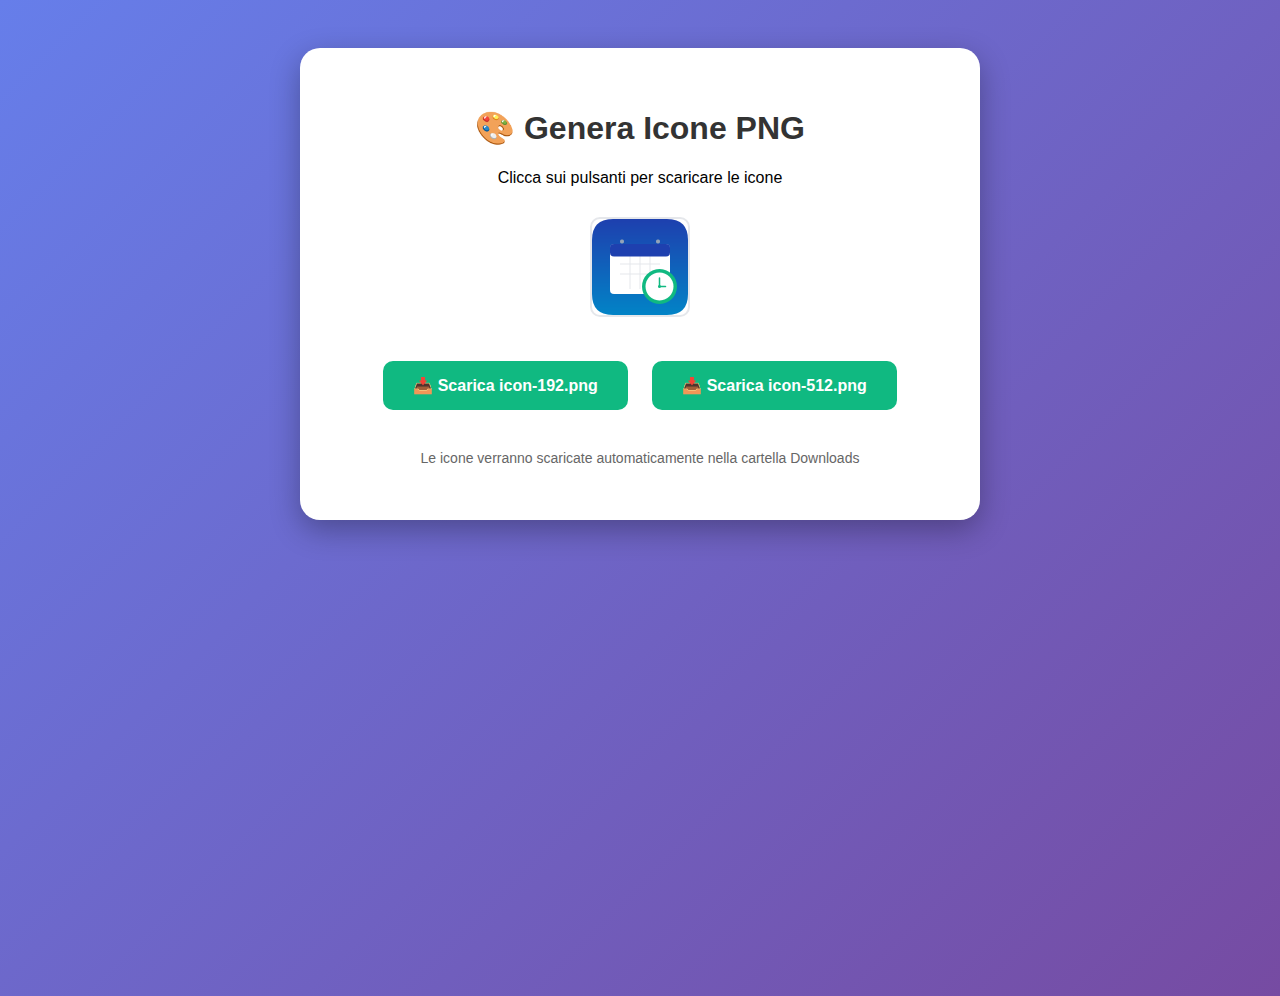
<file: generate-icons.html>
<!DOCTYPE html>
<html lang="it">
<head>
    <meta charset="UTF-8">
    <meta name="viewport" content="width=device-width, initial-scale=1.0">
    <title>Genera Icone PNG</title>
    <style>
        body {
            font-family: Arial, sans-serif;
            padding: 40px;
            text-align: center;
            background: linear-gradient(135deg, #667eea 0%, #764ba2 100%);
            min-height: 100vh;
        }
        .container {
            background: white;
            padding: 40px;
            border-radius: 20px;
            max-width: 600px;
            margin: 0 auto;
            box-shadow: 0 10px 30px rgba(0,0,0,0.3);
        }
        h1 { color: #333; }
        button {
            background: #10b981;
            color: white;
            border: none;
            padding: 15px 30px;
            border-radius: 10px;
            cursor: pointer;
            font-size: 16px;
            font-weight: 600;
            margin: 10px;
            transition: all 0.3s;
        }
        button:hover {
            background: #059669;
            transform: scale(1.05);
        }
        #preview {
            margin: 20px 0;
        }
        canvas {
            border: 2px solid #e5e7eb;
            border-radius: 10px;
            margin: 10px;
        }
    </style>
</head>
<body>
    <div class="container">
        <h1>🎨 Genera Icone PNG</h1>
        <p>Clicca sui pulsanti per scaricare le icone</p>
        
        <div id="preview"></div>
        
        <button onclick="downloadIcon(192)">📥 Scarica icon-192.png</button>
        <button onclick="downloadIcon(512)">📥 Scarica icon-512.png</button>
        
        <p style="margin-top: 30px; color: #666; font-size: 14px;">
            Le icone verranno scaricate automaticamente nella cartella Downloads
        </p>
    </div>

    <script>
        function createIcon(size) {
            const canvas = document.createElement('canvas');
            canvas.width = size;
            canvas.height = size;
            const ctx = canvas.getContext('2d');
            
            const scale = size / 192;
            
            // Gradiente sfondo
            const gradient = ctx.createLinearGradient(0, 0, 0, size);
            gradient.addColorStop(0, '#1e40af');
            gradient.addColorStop(1, '#0284c7');
            
            // Sfondo arrotondato
            const cornerRadius = 42 * scale;
            ctx.fillStyle = gradient;
            roundRect(ctx, 0, 0, size, size, cornerRadius);
            ctx.fill();
            
            // Calendario
            ctx.fillStyle = 'white';
            const calX = 36 * scale;
            const calY = 50 * scale;
            const calW = 120 * scale;
            const calH = 100 * scale;
            roundRect(ctx, calX, calY, calW, calH, 8 * scale);
            ctx.fill();
            
            // Header calendario
            ctx.fillStyle = '#1e40af';
            roundRect(ctx, calX, calY, calW, 25 * scale, 8 * scale);
            ctx.fill();
            
            // Buchi calendario
            ctx.fillStyle = '#94a3b8';
            ctx.beginPath();
            ctx.arc(60 * scale, 45 * scale, 4 * scale, 0, Math.PI * 2);
            ctx.fill();
            ctx.beginPath();
            ctx.arc(132 * scale, 45 * scale, 4 * scale, 0, Math.PI * 2);
            ctx.fill();
            
            // Griglia calendario
            ctx.strokeStyle = '#e5e7eb';
            ctx.lineWidth = 2 * scale;
            
            // Linee orizzontali
            ctx.beginPath();
            ctx.moveTo(56 * scale, 90 * scale);
            ctx.lineTo(136 * scale, 90 * scale);
            ctx.stroke();
            
            ctx.beginPath();
            ctx.moveTo(56 * scale, 110 * scale);
            ctx.lineTo(136 * scale, 110 * scale);
            ctx.stroke();
            
            // Linee verticali
            ctx.beginPath();
            ctx.moveTo(76 * scale, 75 * scale);
            ctx.lineTo(76 * scale, 140 * scale);
            ctx.stroke();
            
            ctx.beginPath();
            ctx.moveTo(96 * scale, 75 * scale);
            ctx.lineTo(96 * scale, 140 * scale);
            ctx.stroke();
            
            ctx.beginPath();
            ctx.moveTo(116 * scale, 75 * scale);
            ctx.lineTo(116 * scale, 140 * scale);
            ctx.stroke();
            
            // Orologio verde
            ctx.fillStyle = '#10b981';
            ctx.beginPath();
            ctx.arc(135 * scale, 135 * scale, 35 * scale, 0, Math.PI * 2);
            ctx.fill();
            
            // Centro orologio bianco
            ctx.fillStyle = 'white';
            ctx.beginPath();
            ctx.arc(135 * scale, 135 * scale, 28 * scale, 0, Math.PI * 2);
            ctx.fill();
            
            // Lancette
            ctx.strokeStyle = '#10b981';
            ctx.lineWidth = 3 * scale;
            ctx.lineCap = 'round';
            
            ctx.beginPath();
            ctx.moveTo(135 * scale, 135 * scale);
            ctx.lineTo(135 * scale, 118 * scale);
            ctx.stroke();
            
            ctx.beginPath();
            ctx.moveTo(135 * scale, 135 * scale);
            ctx.lineTo(147 * scale, 135 * scale);
            ctx.stroke();
            
            // Centro lancette
            ctx.fillStyle = '#10b981';
            ctx.beginPath();
            ctx.arc(135 * scale, 135 * scale, 3 * scale, 0, Math.PI * 2);
            ctx.fill();
            
            return canvas;
        }
        
        function roundRect(ctx, x, y, width, height, radius) {
            ctx.beginPath();
            ctx.moveTo(x + radius, y);
            ctx.lineTo(x + width - radius, y);
            ctx.quadraticCurveTo(x + width, y, x + width, y + radius);
            ctx.lineTo(x + width, y + height - radius);
            ctx.quadraticCurveTo(x + width, y + height, x + width - radius, y + height);
            ctx.lineTo(x + radius, y + height);
            ctx.quadraticCurveTo(x, y + height, x, y + height - radius);
            ctx.lineTo(x, y + radius);
            ctx.quadraticCurveTo(x, y, x + radius, y);
            ctx.closePath();
        }
        
        function downloadIcon(size) {
            const canvas = createIcon(size);
            const link = document.createElement('a');
            link.download = `icon-${size}.png`;
            link.href = canvas.toDataURL('image/png');
            link.click();
            
            alert(`✅ icon-${size}.png scaricato!\n\nSpostalo nella cartella del progetto.`);
        }
        
        // Mostra preview
        window.onload = function() {
            const preview = document.getElementById('preview');
            const canvas192 = createIcon(192);
            canvas192.style.width = '96px';
            canvas192.style.height = '96px';
            preview.appendChild(canvas192);
        };
    </script>
</body>
</html>
</file>
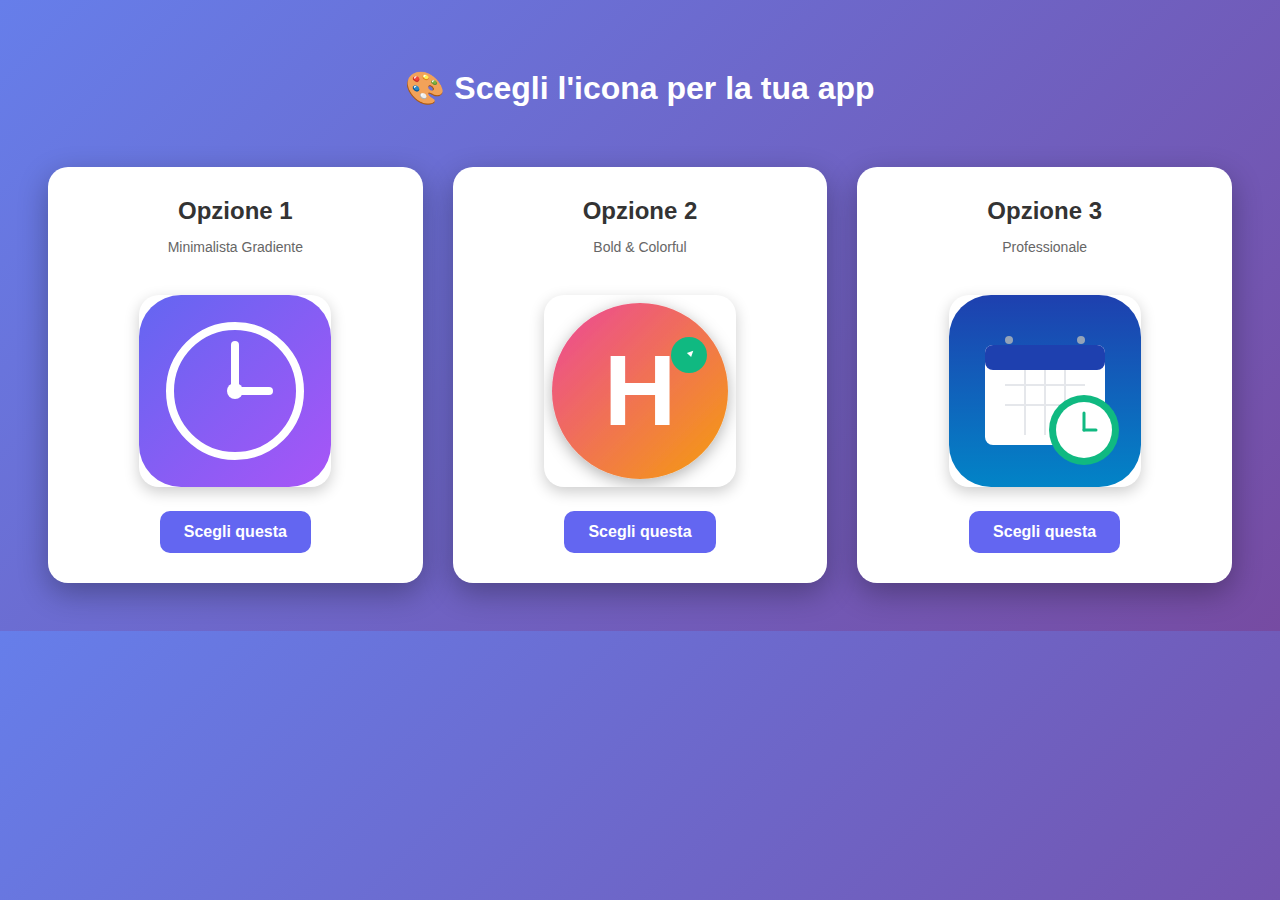
<file: icon-preview.html>
<!DOCTYPE html>
<html lang="it">
<head>
    <meta charset="UTF-8">
    <meta name="viewport" content="width=device-width, initial-scale=1.0">
    <title>Anteprima Icone</title>
    <style>
        body {
            font-family: 'Segoe UI', Tahoma, Geneva, Verdana, sans-serif;
            background: linear-gradient(135deg, #667eea 0%, #764ba2 100%);
            padding: 40px;
            display: flex;
            flex-direction: column;
            align-items: center;
            gap: 40px;
        }
        h1 {
            color: white;
            text-align: center;
            margin-bottom: 20px;
        }
        .container {
            display: grid;
            grid-template-columns: repeat(auto-fit, minmax(300px, 1fr));
            gap: 30px;
            max-width: 1200px;
            width: 100%;
        }
        .option {
            background: white;
            border-radius: 20px;
            padding: 30px;
            text-align: center;
            box-shadow: 0 10px 30px rgba(0,0,0,0.3);
            transition: transform 0.3s;
        }
        .option:hover {
            transform: translateY(-10px);
        }
        .option h2 {
            margin: 0 0 10px 0;
            color: #333;
        }
        .option p {
            color: #666;
            font-size: 14px;
            margin-bottom: 20px;
        }
        .icon-display {
            width: 192px;
            height: 192px;
            margin: 20px auto;
            border-radius: 20px;
            box-shadow: 0 5px 15px rgba(0,0,0,0.2);
        }
        button {
            background: #6366f1;
            color: white;
            border: none;
            padding: 12px 24px;
            border-radius: 10px;
            cursor: pointer;
            font-size: 16px;
            font-weight: 600;
            transition: all 0.3s;
        }
        button:hover {
            background: #4f46e5;
            transform: scale(1.05);
        }
    </style>
</head>
<body>
    <h1>🎨 Scegli l'icona per la tua app</h1>
    
    <div class="container">
        <!-- Opzione 1: Minimalista Gradiente -->
        <div class="option">
            <h2>Opzione 1</h2>
            <p>Minimalista Gradiente</p>
            <svg class="icon-display" viewBox="0 0 192 192" xmlns="http://www.w3.org/2000/svg">
                <defs>
                    <linearGradient id="grad1" x1="0%" y1="0%" x2="100%" y2="100%">
                        <stop offset="0%" style="stop-color:#6366f1;stop-opacity:1" />
                        <stop offset="100%" style="stop-color:#a855f7;stop-opacity:1" />
                    </linearGradient>
                </defs>
                <rect width="192" height="192" rx="42" fill="url(#grad1)"/>
                <circle cx="96" cy="96" r="65" fill="none" stroke="white" stroke-width="8"/>
                <line x1="96" y1="96" x2="96" y2="50" stroke="white" stroke-width="8" stroke-linecap="round"/>
                <line x1="96" y1="96" x2="130" y2="96" stroke="white" stroke-width="8" stroke-linecap="round"/>
                <circle cx="96" cy="96" r="8" fill="white"/>
            </svg>
            <button onclick="selectIcon(1)">Scegli questa</button>
        </div>

        <!-- Opzione 2: Bold & Colorful -->
        <div class="option">
            <h2>Opzione 2</h2>
            <p>Bold & Colorful</p>
            <svg class="icon-display" viewBox="0 0 192 192" xmlns="http://www.w3.org/2000/svg">
                <defs>
                    <linearGradient id="grad2" x1="0%" y1="0%" x2="100%" y2="100%">
                        <stop offset="0%" style="stop-color:#ec4899;stop-opacity:1" />
                        <stop offset="100%" style="stop-color:#f59e0b;stop-opacity:1" />
                    </linearGradient>
                    <filter id="shadow">
                        <feDropShadow dx="0" dy="4" stdDeviation="8" flood-opacity="0.3"/>
                    </filter>
                </defs>
                <circle cx="96" cy="96" r="88" fill="url(#grad2)" filter="url(#shadow)"/>
                <text x="96" y="130" font-family="Arial Black, sans-serif" font-size="100" font-weight="900" fill="white" text-anchor="middle">H</text>
                <circle cx="145" cy="60" r="18" fill="#10b981"/>
                <path d="M145 54 L142 60 L148 60 Z" fill="white" transform="rotate(45 145 60)"/>
            </svg>
            <button onclick="selectIcon(2)">Scegli questa</button>
        </div>

        <!-- Opzione 3: Icon Professionale -->
        <div class="option">
            <h2>Opzione 3</h2>
            <p>Professionale</p>
            <svg class="icon-display" viewBox="0 0 192 192" xmlns="http://www.w3.org/2000/svg">
                <defs>
                    <linearGradient id="grad3" x1="0%" y1="0%" x2="0%" y2="100%">
                        <stop offset="0%" style="stop-color:#1e40af;stop-opacity:1" />
                        <stop offset="100%" style="stop-color:#0284c7;stop-opacity:1" />
                    </linearGradient>
                </defs>
                <rect width="192" height="192" rx="42" fill="url(#grad3)"/>
                
                <!-- Calendario -->
                <rect x="36" y="50" width="120" height="100" rx="8" fill="white"/>
                <rect x="36" y="50" width="120" height="25" rx="8" fill="#1e40af"/>
                <circle cx="60" cy="45" r="4" fill="#94a3b8"/>
                <circle cx="132" cy="45" r="4" fill="#94a3b8"/>
                
                <!-- Griglia calendario -->
                <line x1="56" y1="90" x2="136" y2="90" stroke="#e5e7eb" stroke-width="2"/>
                <line x1="56" y1="110" x2="136" y2="110" stroke="#e5e7eb" stroke-width="2"/>
                <line x1="76" y1="75" x2="76" y2="140" stroke="#e5e7eb" stroke-width="2"/>
                <line x1="96" y1="75" x2="96" y2="140" stroke="#e5e7eb" stroke-width="2"/>
                <line x1="116" y1="75" x2="116" y2="140" stroke="#e5e7eb" stroke-width="2"/>
                
                <!-- Orologio -->
                <circle cx="135" cy="135" r="35" fill="#10b981"/>
                <circle cx="135" cy="135" r="28" fill="white"/>
                <line x1="135" y1="135" x2="135" y2="118" stroke="#10b981" stroke-width="3" stroke-linecap="round"/>
                <line x1="135" y1="135" x2="147" y2="135" stroke="#10b981" stroke-width="3" stroke-linecap="round"/>
            </svg>
            <button onclick="selectIcon(3)">Scegli questa</button>
        </div>
    </div>

    <script>
        function selectIcon(num) {
            alert('Hai scelto l\'Opzione ' + num + '!\n\nChiudi questa finestra e digita il numero nella chat.');
        }
    </script>
</body>
</html>
</file>
